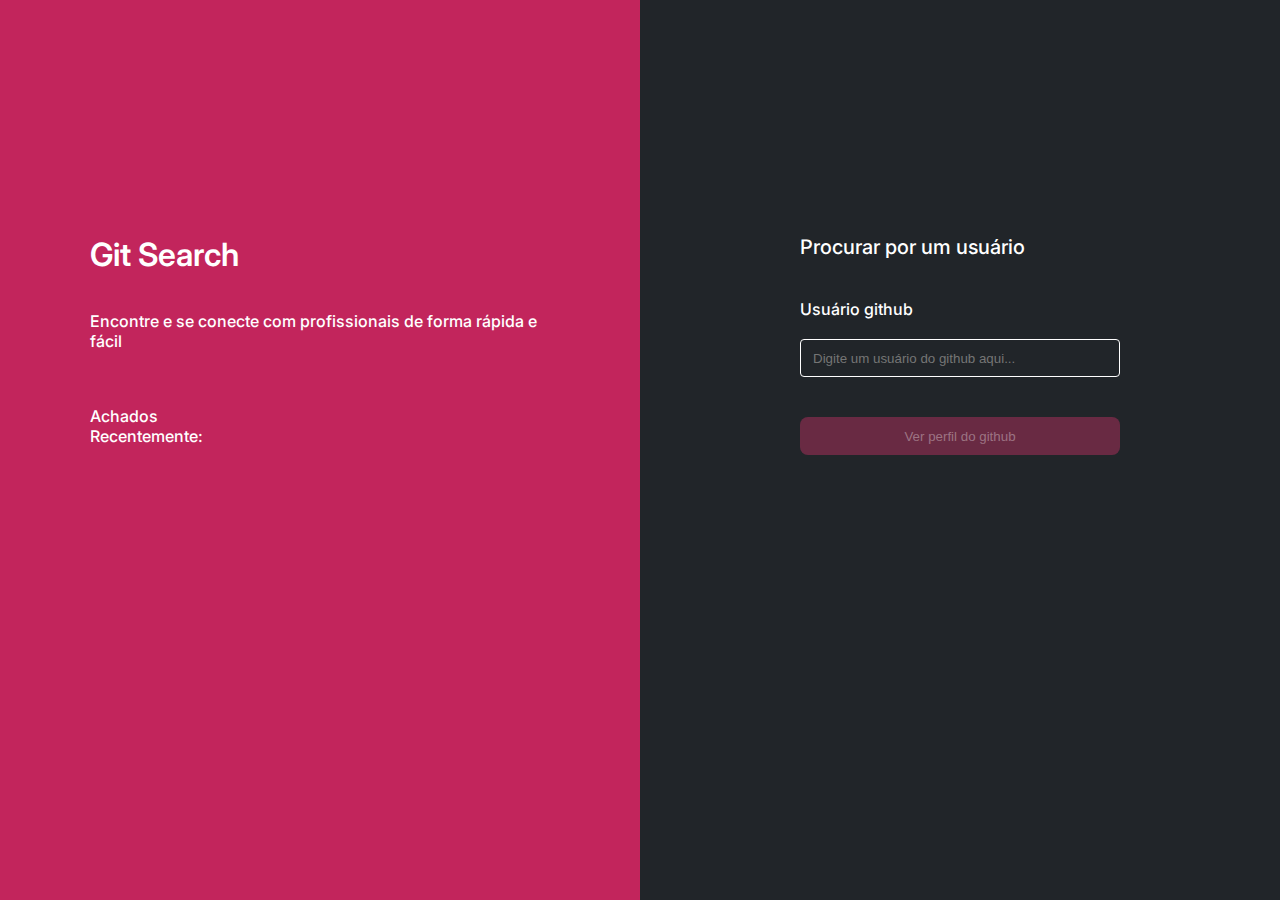
<file: index.html>
<!DOCTYPE html>
<html lang="pt-br">

<head>
  <meta charset="UTF-8" />
  <meta http-equiv="X-UA-Compatible" content="IE=edge" />
  <meta name="viewport" content="width=device-width, initial-scale=1.0" />
  <link rel="shortcut icon" href="./assets/gS-favicon.png" type="image/x-icon">
  <link rel="stylesheet" href="./styles/globalStyles.css" />
  <link rel="stylesheet" href="./styles/texts.css" />
  <link rel="stylesheet" href="./styles/buttons.css" />
  <link rel="stylesheet" href="./pages/home/index.css" />
  <title>Git Search</title>
</head>

<body>
  <main>
    <section class="intro">
      <div class="intro-content">
        <h1 class="title-1-2">Git Search</h1>
        <p class="text-2-2">Encontre e se conecte com profissionais de forma rápida e fácil </p>
        <div class="recent-users">
          <span class="text-2-2 recent-foud">Achados Recentemente:</span>
          <ul class="cards-users-box" id="cards_users_box">
          </ul>
        </div>
      </div>
    </section>
    <section class="search-area">
      <div class="search-area-box">
        <h2 class="title-2-2">Procurar por um usuário</h2>
        <form class="search-form">
          <label class="text-2-2" for="user_search">Usuário github</label>
          <input type="text" class="user-search" id="user_search" alt="Usuário github"
            placeholder="Digite um usuário do github aqui..." required>
            <span class="alert-span" id="alert_span"></span>
          <button id="user_search_bttn" class="button button-brand inative-button">Ver perfil do github</button>
        </form>
      </div>
    </section>
  </main>
  <script src="./pages/home/index.js"></script>
</body>

</html>
</file>
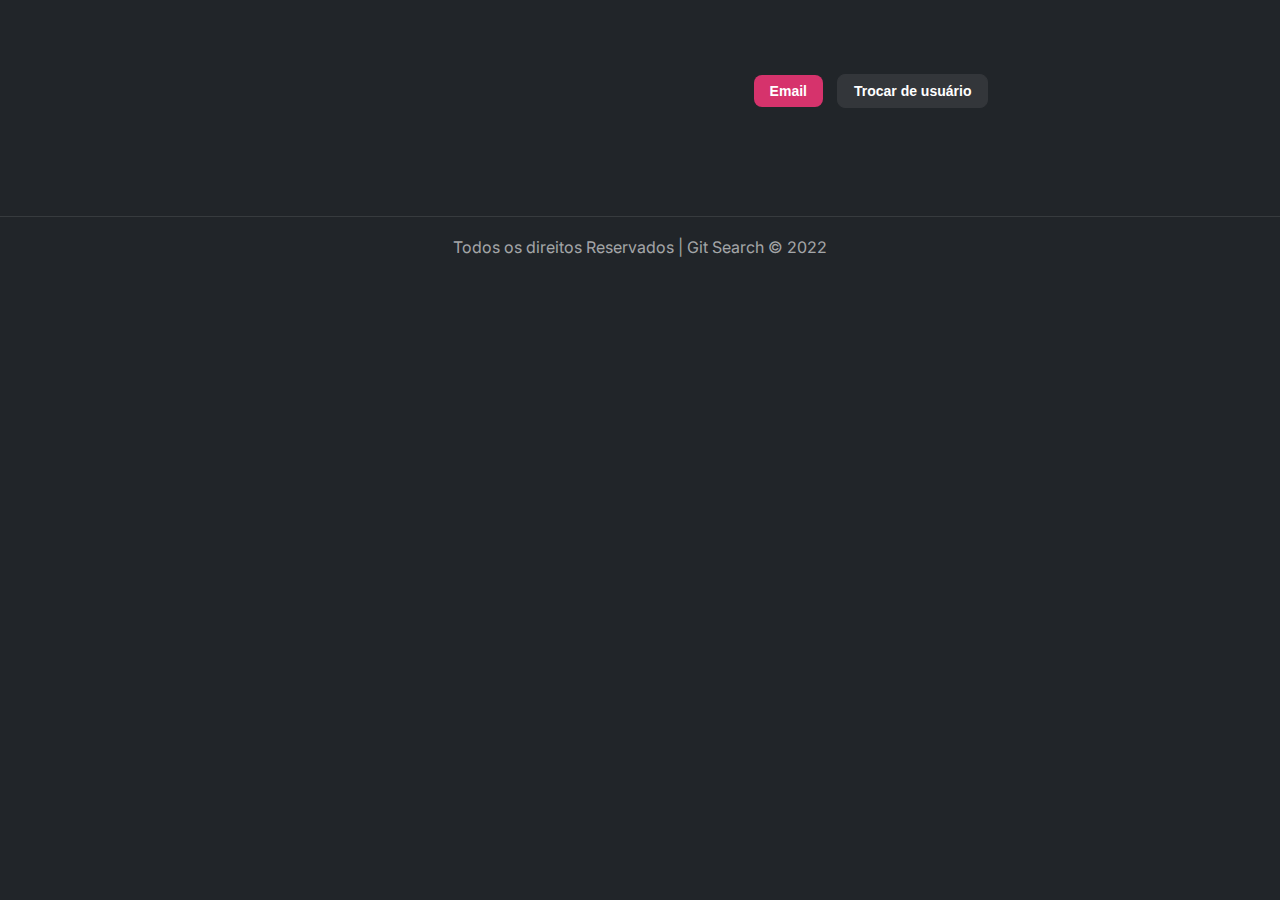
<file: pages/profile/index.html>
<!DOCTYPE html>
<html lang="pt-br">

<head>
  <meta charset="UTF-8" />
  <meta http-equiv="X-UA-Compatible" content="IE=edge" />
  <meta name="viewport" content="width=device-width, initial-scale=1.0" />
  <link rel="shortcut icon" href="../../assets/gS-favicon.png" type="image/x-icon">
  <link rel="stylesheet" href="../../styles/globalStyles.css" />
  <link rel="stylesheet" href="../../styles/texts.css" />
  <link rel="stylesheet" href="../../styles/buttons.css" />
  <link rel="stylesheet" href="../../styles/header.css" />
  <link rel="stylesheet" href="../../styles/cards.css" />
  <link rel="stylesheet" href="./index.css" />
  <title>Nome do usuário Github</title>
</head>

<body>
  <header id="nav_container">
    <nav class="container navbar">
      <div class="user-info" id="user_info">
      </div>
      <div class="buttons-box">
        <button class="text-1-button button button-brand">Email</button>
        <button type="button" id="change_user" class="text-1-button button header-button">Trocar de usuário</button>
      </div>
    </nav>
  </header>
  <main>
    <div class="container">
      <ul class="container cards-container" id="cards_container">
      </ul>
    </div>
  </main>
  <footer>
    <div class="footer-box">
      <p class="text-1-2">Todos os direitos Reservados | Git Search © 2022</p>
    </div>
  </footer>
  <script src="./index.js"></script>
</body>

</html>
</file>
<file: styles/globalStyles.css>
@import url('https://fonts.googleapis.com/css2?family=Inter:wght@400;500;600;700&display=swap');

* {
  margin: 0;
  padding: 0;
  box-sizing: border-box;
  list-style: none;
}

:root{
    --color-brand-1: #C2255C;
    --color-brand-2: #D6336C;
    --opacity-brand-2: rgba(214, 51, 108, 0.4);
    --color-grey-1:  #191C1F;
    --color-grey-2:  #212529;
    --color-grey-3:  #33363A;
    --color-grey-4:  #373B3E;
    --color-grey-6:  #A6A8A9;
    --color-grey-7:  #FFFFFF;
    --color-alert:   #C22554;

    --opacity-grey-1: rgba(255, 255, 255, 0.1); /*bordas dos cards*/
    --opacity-grey-2: rgba(255, 255, 255, 0.5); /*Stack do profile*/
    --opacity-grey-3: rgba(255, 255, 255, 0.6); /*paragrafo do card*/
    --opacity-grey-7: rgba(255, 255, 255, 0.35); /*paragrafo do card*/

    --border-rds-0: 50%;
    --border-rds-1: 0.5rem; /* 8px*/
    --border-rds-2: 0.25rem; /*4px*/

    --f-weight-1: 700;
    --f-weight-2: 600;
    --f-weight-3: 500;
    --f-weight-4: 400;

    --f-size-0: 2rem; /*32px*/
    --f-size-1: 1.5rem; /*24px*/
    --f-size-2: 1.25rem; /*20px*/
    --f-size-3: 1rem; /*16px*/
    --f-size-4: 0.875rem; /*14px*/
    --f-size-5: 0.75rem; /*12px*/

    --l-height-1: ; /*48px*/
    --l-height-2: ; /*30px*/
    --l-height-3: ; /*29px*/
    --l-height-4: ; /*24px*/
    --l-height-5: ; /*21px*/
    --l-height-6: ; /*19px*/
    --l-height-6: ; /*17px*/


    --rem05: 0.5rem; /* 8px */
    --rem06: 0.625rem; /* 10px */
    --rem07: 0.75rem; /* 12px */
    --rem08: 0.875rem; /* 14px */
    --rem09: 0.938rem; /* 15px */
    --rem10: 1rem; /* 16px */
    --rem10-6: 1.063rem; /* 17px */
    --rem11: 1.125rem; /* 18px */
    --rem11-8: 1.188rem; /* 19px */
    --rem12: 1.25rem; /*20px*/
    --rem13: 1.375rem; /*22px*/
    --rem15: 1.5rem; /* 24px */
    --rem16: 1.625rem; /* 26px */
    --rem17: 1.75rem; /* 28px*/
    --rem20: 2rem; /* 32px */
    --rem23: 2.375rem; /* 38px */
    --rem25: 2.5rem; /* 40px */
    --rem30: 3rem; /* 48px */
    --rem32: 3.25rem; /* 52px */
    --rem34: 3.438rem; /* 55px */
    --rem37: 3.75rem; /* 60px */
    --rem38: 3.813rem; /* 61px */
    --rem50: 3.813rem; /* 80px */
    --rem125: 12.5rem; /* 200px */
}

html{
  font-family: 'Inter', sans-serif;
  font-style: normal;
}

.container{
  width: 54.4444444%;
  max-width: 100%;
  margin: 0 auto;
}

@media (max-width: 920px) {
  .container{
    width: 80%;
  }
}

@media (max-width:630px) {
  .container{
    width: 95%;
  }
}
</file>
<file: styles/texts.css>
.title-1-1 {
    font-weight: var(--f-weight-1);
    font-size: var(--f-size-1);
    line-height: var(--l-height-3);
}

.title-2-1 {
    font-weight: var(--f-weight-3);
    font-size: var(--f-size-2);
    line-height: var(--l-height-4);
}

.text-1-1 {
    font-weight: var(--f-weight-3);
    font-size: var(--f-size-3);
    line-height: var(--l-height-6);
}

.text-1-2 {
    font-weight: var(--f-weight-4);
    font-size: var(--f-size-4);
    line-height: var(--l-height-5);
    color: var(--opacity-grey-3);
}

.text-1-button {
    font-weight: var(--f-weight-2);
    font-size: var(--f-size-4);
    line-height: 0px;
}

.text-2-button {
    font-weight: var(--f-weight-3);
    font-size: var(--f-size-4);
    line-height: var(--l-height-6);
}

/* ////////////////////////////////// */

.title-1-2 {
    font-weight: var(--f-weight-2);
    font-size: var(--f-size-0);
    line-height: var(--l-height-1);
    color: var(--color-grey-7);
}

.title-2-2 {
    font-weight: var(--f-weight-3);
    font-size: var(--f-size-2);
    line-height: var(--l-height-2);
    color: var(--color-grey-7);

}

.text-2-2 {
    font-weight: var(--f-weight-4);
    font-size: var(--f-size-2);
    line-height: var(--l-height-2);
    color: var(--color-grey-7);

}

.text-2-2 {
    font-weight: var(--f-weight-3);
    font-size: var(--f-size-3);
    line-height: var(--l-height-4);
    color: var(--color-grey-7);

}

.text-3-2 {
    font-weight: var(--f-weight-3);
    font-size: var(--f-size-4);
    line-height: var(--l-height-5);
    color: var(--color-grey-7);
}
</file>
<file: styles/buttons.css>
.button{
    display: flex;
    flex-direction: row;
    justify-content: center;
    align-items: center;
    padding: var(--rem10);
    color: var(--color-grey-7);
    border-radius: var(--border-rds-1);
    border: none;
    cursor: pointer;
}

.header-button {
    background-color: var(--color-grey-3);
    border: 1px solid var(--color-grey-3);

}

.header-button:hover {
    background-color: var(--color-grey-2);
}

.button-brand {
    background-color: var(--color-brand-2);
}

.inative-button{
    background-color: var(--opacity-brand-2);
    color: var(--opacity-grey-7);
    pointer-events: none;
}

.button-brand:hover, .button-brand:focus-within {
    background-color: var(--color-alert);
}

.card-button {
    background-color: var(--color-grey-3);
    padding: var(--rem05);
    border: 1px solid var(--color-grey-7);
    border-radius: var(--border-rds-2);
}

.card-button:hover, .card-button:focus-within  {
    background-color: var(--color-brand-2);
    border: 1px solid var(--color-brand-2);
}

.loading{
    animation: spinner 1s infinite linear;
}

@keyframes spinner {
    0% {
        transform: rotate(0);
    }
    100%{
        transform: rotate(360deg);
    }
}
</file>
<file: pages/home/index.css>
body {
    background-color: var(--color-grey-2);
    position: relative;
}

main {
    display: flex;
}

.intro {
    position: absolute;
    width: 50%;
    height: 100vh;
    left: 0px;
    top: 0px;
    display: flex;
    flex-direction: column;
    background-color: var(--color-brand-1);
}

.intro-content {
    display: flex;
    flex-direction: column;
    justify-content: center;
    margin-inline: 14%;
    margin-top: 14.688rem;
}

.intro-content>h1 {
    margin-bottom: 2.313rem;
}

.intro-content>p {
    margin-bottom: 3.438rem;
}

.search-area {
    position: absolute;
    width: 50%;
    height: 100vh;
    right: 0px;
    top: 0px;
    display: flex;
    flex-direction: column;
}

.search-area-box {
    display: flex;
    flex-direction: column;
    justify-content: center;
    margin-inline: 25%;
    margin-top: 14.688rem;
}

.search-form {
    display: flex;
    flex-direction: column;
    gap: var(--rem12);
    margin: var(--rem25) 0;

}

.search-form>input{
    width: 100%;
    height: var(--rem23);
    padding: var(--rem05) var(--rem07);
    color: var(--opacity-grey-3);
    outline: none;

    background: var(--color-grey-2);
    border: 1px solid var(--color-grey-7);
    border-radius: var(--border-rds-2);
}



.user-search:focus-within, .user-search:hover{
    border: 1px solid var(--color-brand-1);
    background-color: var(--color-grey-2);
    color: var(--color-brand-1);
}

.user-search::placeholder:focus-within{
    color: var(--color-brand-1);
}

.search-form>button{
    height: var(--rem23);
}

.recent-users{
    display: flex;
    align-items: center;
    flex-direction: row;
    width: 100%;
    max-width: 100%;
    justify-content: flex-start;
    gap: var(--rem05);
}

.cards-users-box{
    width: 100%;
    max-width: 100%;
    display: flex;
    flex-direction: row;
    gap: 0.25rem;
}

.recent-foud{
    display: flex;
    flex-direction: row;
    width: 60%;
}

.recent-users-pictures{
    display: flex;
    align-items: center;
    justify-content: center;
}

.recent-users-link{
    display: flex;
    flex-direction: column;
    align-items: center;
    justify-content: center;
    cursor: pointer;
}

.recent-users-link>img{
    width: 4.375rem;
    height: 4.375rem;
    border-radius: var(--border-rds-0);
    margin-bottom: -0.8rem;

}

.recent-users-link>button{
    display: flex;
    flex-direction: row;
    flex-wrap: nowrap;
    align-items: center;
    justify-content: center;
    padding-inline: 0.25rem;
    font-size: 0.6rem;
    font-weight: var(--f-weight-2);
    line-height: 150%;
    cursor: pointer;
    background-color: transparent;
    color: transparent;

    height: 24px;
    border-radius: var(--border-rds-2);
    border: none;
}

.recent-users-link:hover>button{
    background-color: var(--color-grey-7);
    color: var(--color-brand-1);
}

.alert-span{
    align-self: center;
    line-height: 0;
    color: var(--color-alert);
}

@media (max-width: 800px) {
    .recent-users{
        flex-wrap: wrap;
    }
    .recent-foud{
        width: 100%;
        max-width: 100%;
    }
}
</file>
<file: styles/header.css>
header {
    display: flex;
    width: 100%;
    height: var(--rem125);
}

.navbar {
    display: flex;
    align-items: flex-start;
    justify-content: space-between;
    padding: var(--rem37) 0;
}

.user-info {
    display: flex;
    flex-direction: row;
    gap: var(--rem12);
}

.profile-descriptions {
    display: flex;
    flex-direction: column;
    align-items: flex-start;
    justify-content: center;
    gap: var(--rem08);
}

.img-link{
    width: var(--rem50);
    height: var(--rem50);
    border-radius: var(--border-rds-0);
    cursor: pointer;
}

.profile-picture {
    width: var(--rem50);
    height: var(--rem50);
    border-radius: var(--border-rds-0);
    background-color: var(--color-grey-7);
}

.profile-title {
    color: var(--color-grey-7);
}

.profile-stack {
    color: var(--opacity-grey-2);
    height: var(--rem23);
    overflow: hidden;
    text-overflow: ellipsis;
}

.buttons-box{
    display: flex;
    flex-direction: row;
    align-items: center;
    justify-content: flex-end;
    flex-wrap: wrap;
    gap: var(--rem08) ;
    height: var(--rem50);
}
</file>
<file: styles/cards.css>
.cards-container {
    display: flex;
    flex-direction: row;
    flex-wrap: wrap;
    width: 100%;
    max-width: 100%;
    gap: 3%;
}

.card-item {
    display: flex;
    flex-direction: column;
    width: 48.4693878%;
    max-width: 48.4693878%;
    height: auto;
    padding: var(--rem25) var(--rem16);
    gap: var(--rem13);
    border: 2px solid var(--opacity-grey-1);
    border-radius: var(--border-rds-1);
    margin-top: 3%;
}

.card-item:hover {
    background-color: var(--color-grey-1);
    border: 2px solid var(--color-grey-7);
}

.card-title {
    max-width: 95%;
    color: var(--color-grey-7);
    overflow: hidden;
    white-space: nowrap;
    text-overflow: ellipsis;
}

.card-description {
    max-width: 100%;
    height: var(--rem50);
    overflow: hidden;
    text-overflow: ellipsis;
}

.interactive-box {
    display: flex;
    gap: var(--rem07);
}
</file>
<file: pages/profile/index.css>
body{
    position: relative;
    background-color: var(--color-grey-2);
}
.footer-box{
    display: flex;
    align-items: center;
    justify-content: center;
    height: var(--rem50);
    border-top: 1px solid var(--opacity-grey-1);
    margin-top: var(--rem10);
}

.footer-box>p{
    font-size: var(--f-size-3);
}

.not-found-repos{
    display: flex;
    justify-content: center;
    align-items: flex-start;
    width: 100vw;
    height: 63vh;
    padding: var(--rem23);
}
.not-found-repos>p{
    font-size: var(--rem10);
}
</file>
